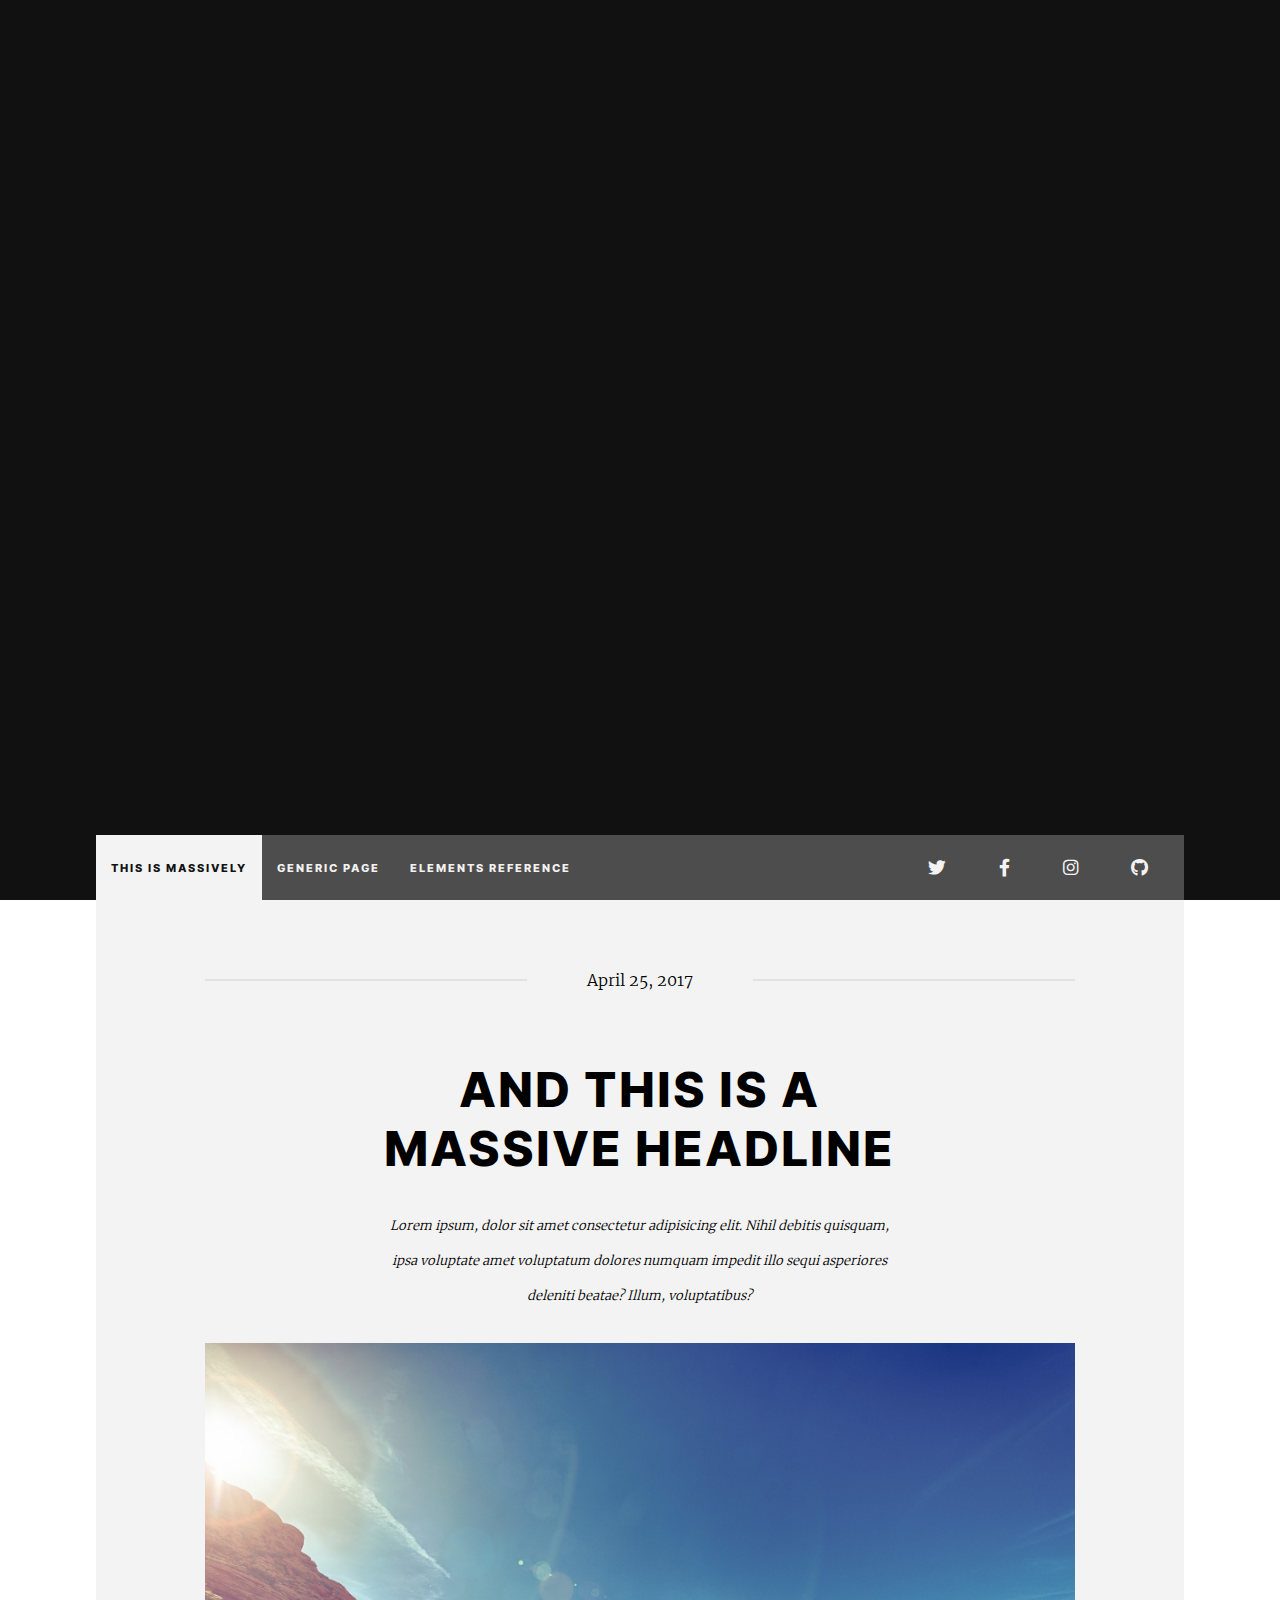
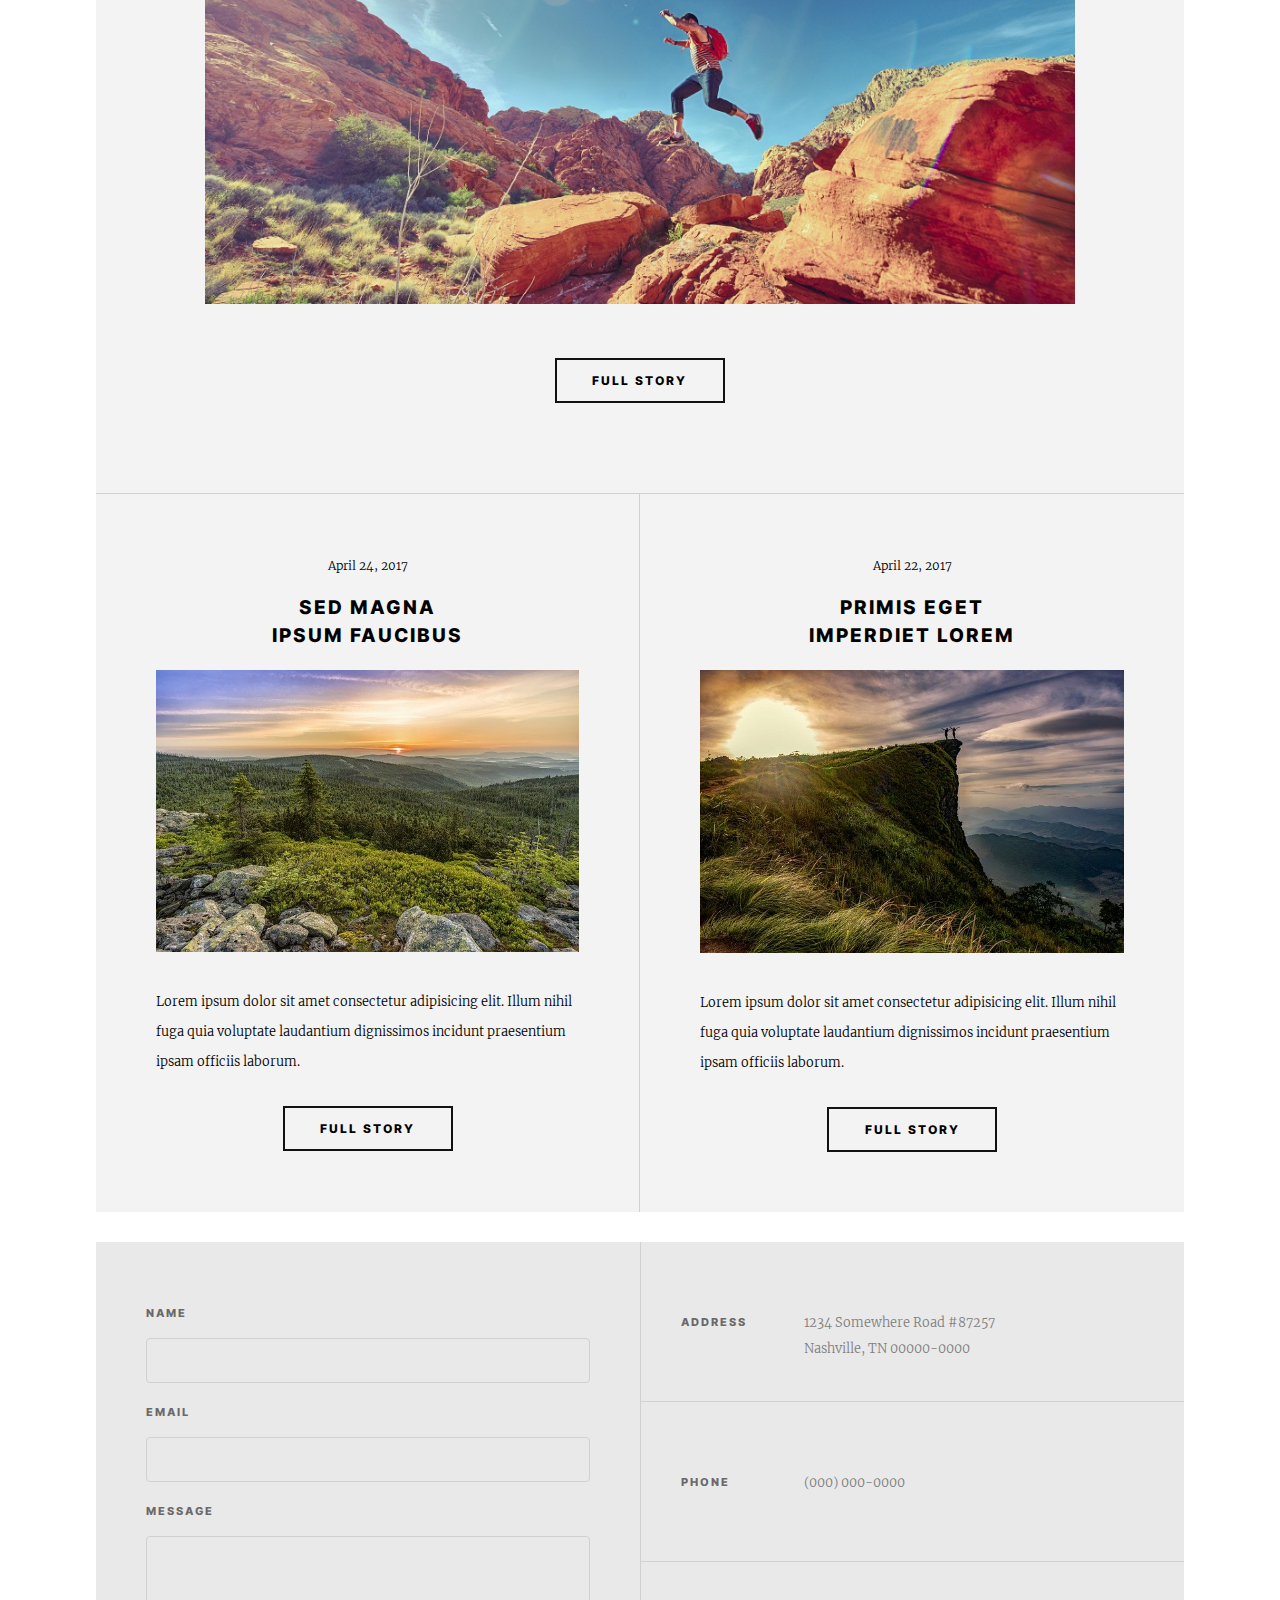
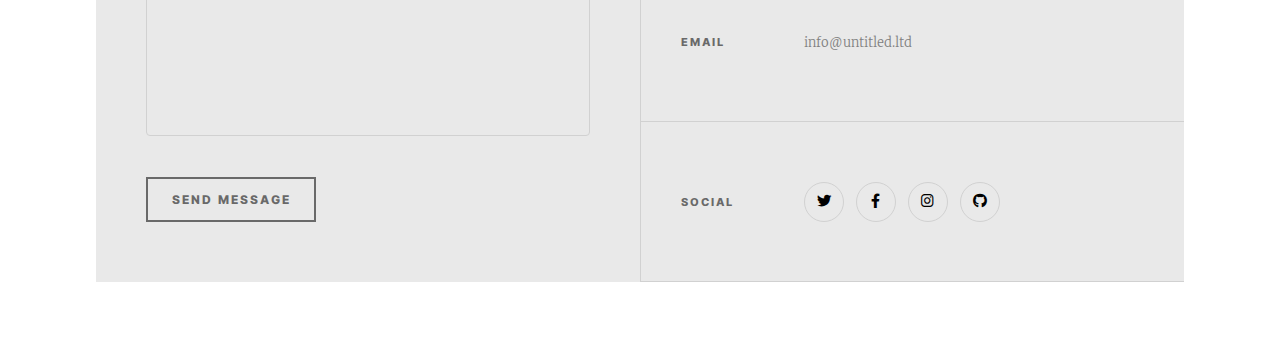
<file: TP_1 Corrige/index.html>
<!DOCTYPE html>
<html lang="fr">

<head>
  <meta charset="UTF-8">
  <meta http-equiv="X-UA-Compatible" content="IE=edge">
  <meta name="viewport" content="width=device-width, initial-scale=1.0">
  <title>La Montagne</title>

  <link rel="stylesheet" href="https://cdnjs.cloudflare.com/ajax/libs/font-awesome/6.0.0/css/all.min.css"
    integrity="sha512-9usAa10IRO0HhonpyAIVpjrylPvoDwiPUiKdWk5t3PyolY1cOd4DSE0Ga+ri4AuTroPR5aQvXU9xC6qOPnzFeg=="
    crossorigin="anonymous" referrerpolicy="no-referrer" />
  <link rel="stylesheet" href="./assets/styles/index.css">
</head>

<body>
  <header>
    <div class="header-content">
      <h1>la montagne<br>ça vous gagne</h1>
      <p>Lorem ipsum dolor sit, amet consectetur adipisicing elit. Eius aspernatur deleniti repudiandae iure esse quam?
      </p>
      <span><a href="#main"><i class="fa-solid fa-arrow-down"></i></a></span>
    </div>
    <nav>
      <ul class="nav-left">
        <li>this is massively</li>
        <li>generic page</li>
        <li>elements reference</li>
      </ul>
      <ul class="nav-right">
        <li><i class="fa-brands fa-twitter"></i></li>
        <li><i class="fa-brands fa-facebook-f"></i></li>
        <li><i class="fa-brands fa-instagram"></i></li>
        <li><i class="fa-brands fa-github"></i></li>
      </ul>
    </nav>
  </header>

  <main id="main">
    <section class="section1">
      <span>April 25, 2017</span>
      <h2>and this is a <br>massive headline</h2>
      <p>Lorem ipsum, dolor sit amet consectetur adipisicing elit. Nihil debitis quisquam, ipsa voluptate amet
        voluptatum dolores numquam impedit illo sequi asperiores deleniti beatae? Illum, voluptatibus?</p>
      <img src="./assets/img/pic01.jpg" alt="img-hiking">
      <button class="btn">full story</button>
      </div>
    </section>

    <section class="section2">
      <div class="left-part">
        <span>April 24, 2017</span>
        <h3>sed magna<br>ipsum faucibus</h3>
        <img src="./assets/img/pic02.jpg" alt="forest">
        <p>Lorem ipsum dolor sit amet consectetur adipisicing elit. Illum nihil fuga quia voluptate laudantium
          dignissimos incidunt praesentium ipsam officiis laborum.</p>
        <button class="btn">full story</button>
      </div>
      <div class="right-part">
        <span>April 22, 2017</span>
        <h3>primis eget<br>imperdiet lorem</h3>
        <img src="./assets/img/pic03.jpg" alt="forest">
        <p>Lorem ipsum dolor sit amet consectetur adipisicing elit. Illum nihil fuga quia voluptate laudantium
          dignissimos incidunt praesentium ipsam officiis laborum.</p>
        <button class="btn">full story</button>
      </div>
    </section>
  </main>

  <footer>
    <form action="">
      <label for="name">name</label>
      <input type="text" id="name" autocomplete="off">
      <label for="email">email</label>
      <input type="text" id="email">
      <label for="message">message</label>
      <textarea id="message"></textarea>
      <div class="submit-container">
        <input type="submit" class="btn" value="send message">
      </div>
    </form>
    <div class="infos-contact">
      <div>
        <h3>address</h3>
        <p><br>1234 Somewhere Road #87257<br>Nashville, TN 00000-0000</p>
      </div>
      <div>
        <h3>phone</h3>
        <p>(000) 000-0000</p>
      </div>
      <div>
        <h3>email</h3>
        <p>info@untitled.ltd</p>
      </div>
      <div class="social">
        <h3>social</h3>
        <ul>
          <li><i class="fa-brands fa-twitter"></i></li>
          <li><i class="fa-brands fa-facebook-f"></i></li>
          <li><i class="fa-brands fa-instagram"></i></li>
          <li><i class="fa-brands fa-github"></i></li>
        </ul>
      </div>
    </div>
  </footer>
</body>

</html>
</file>
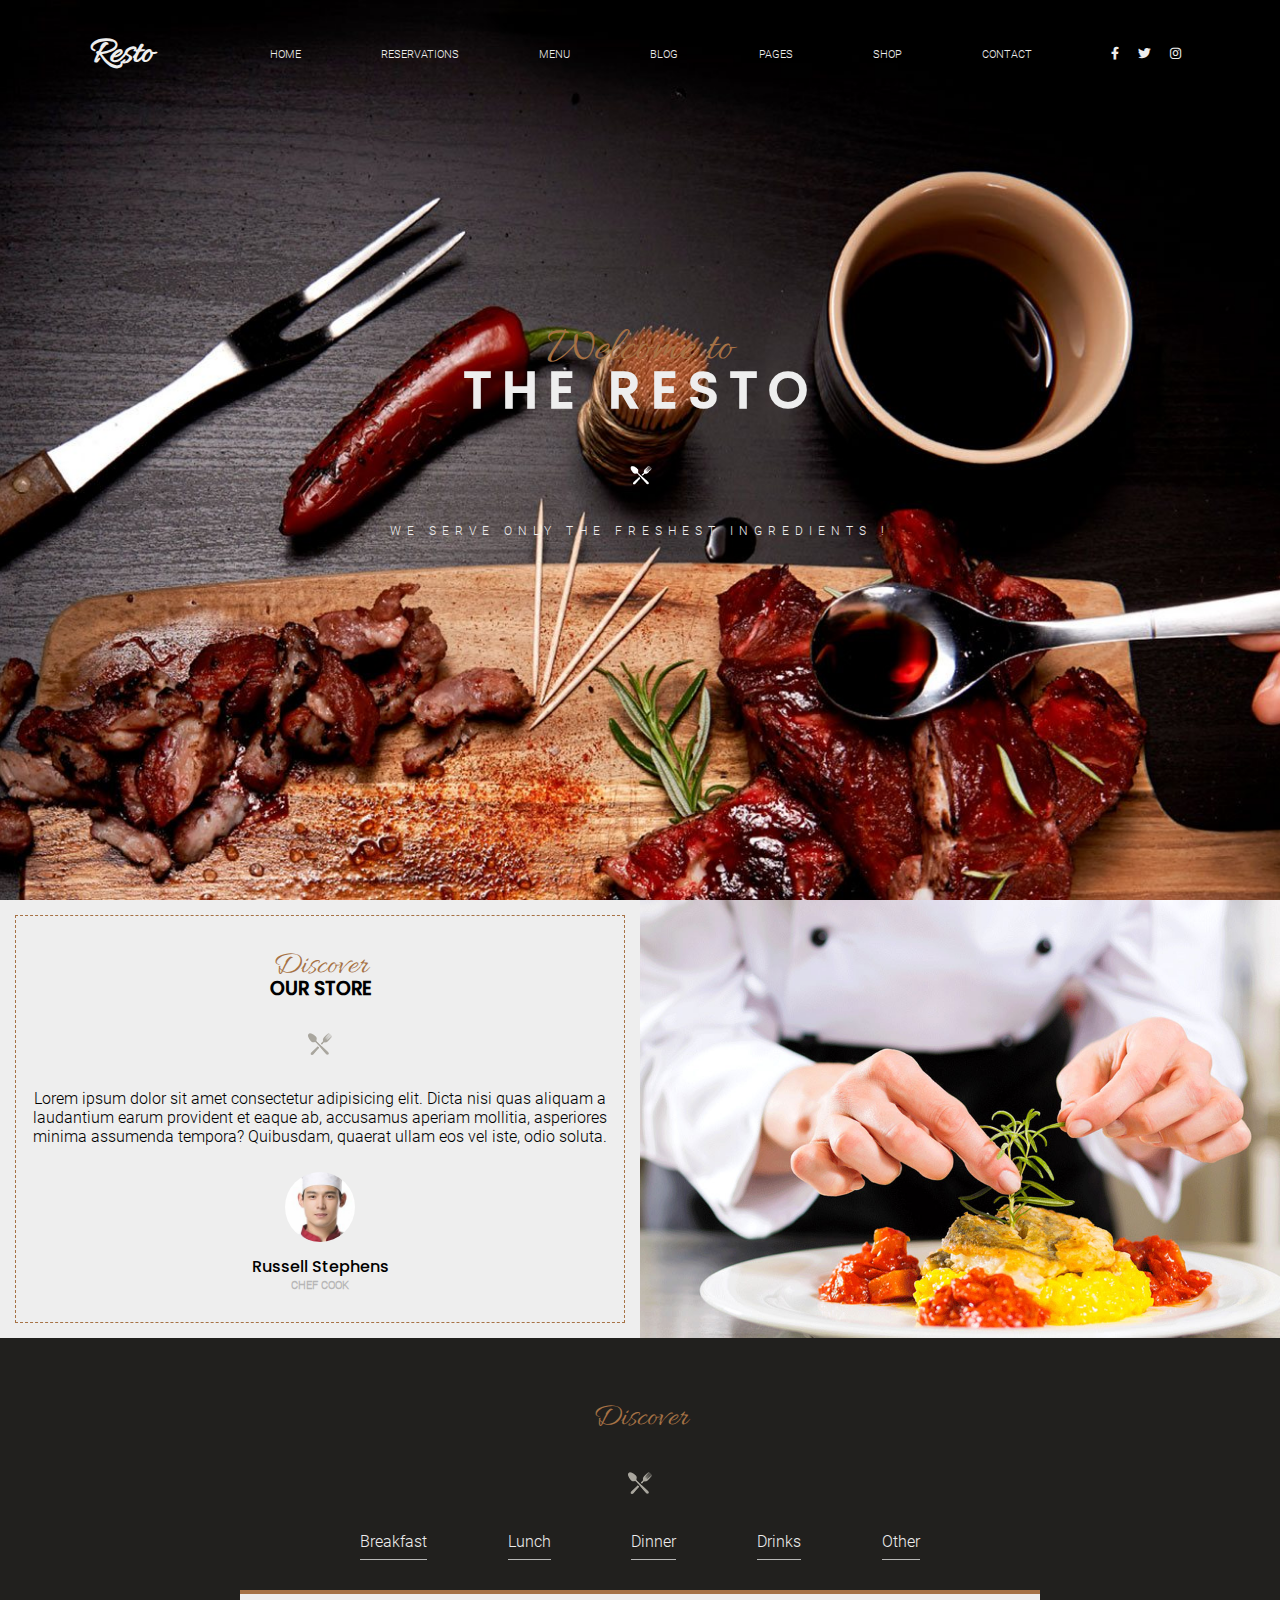
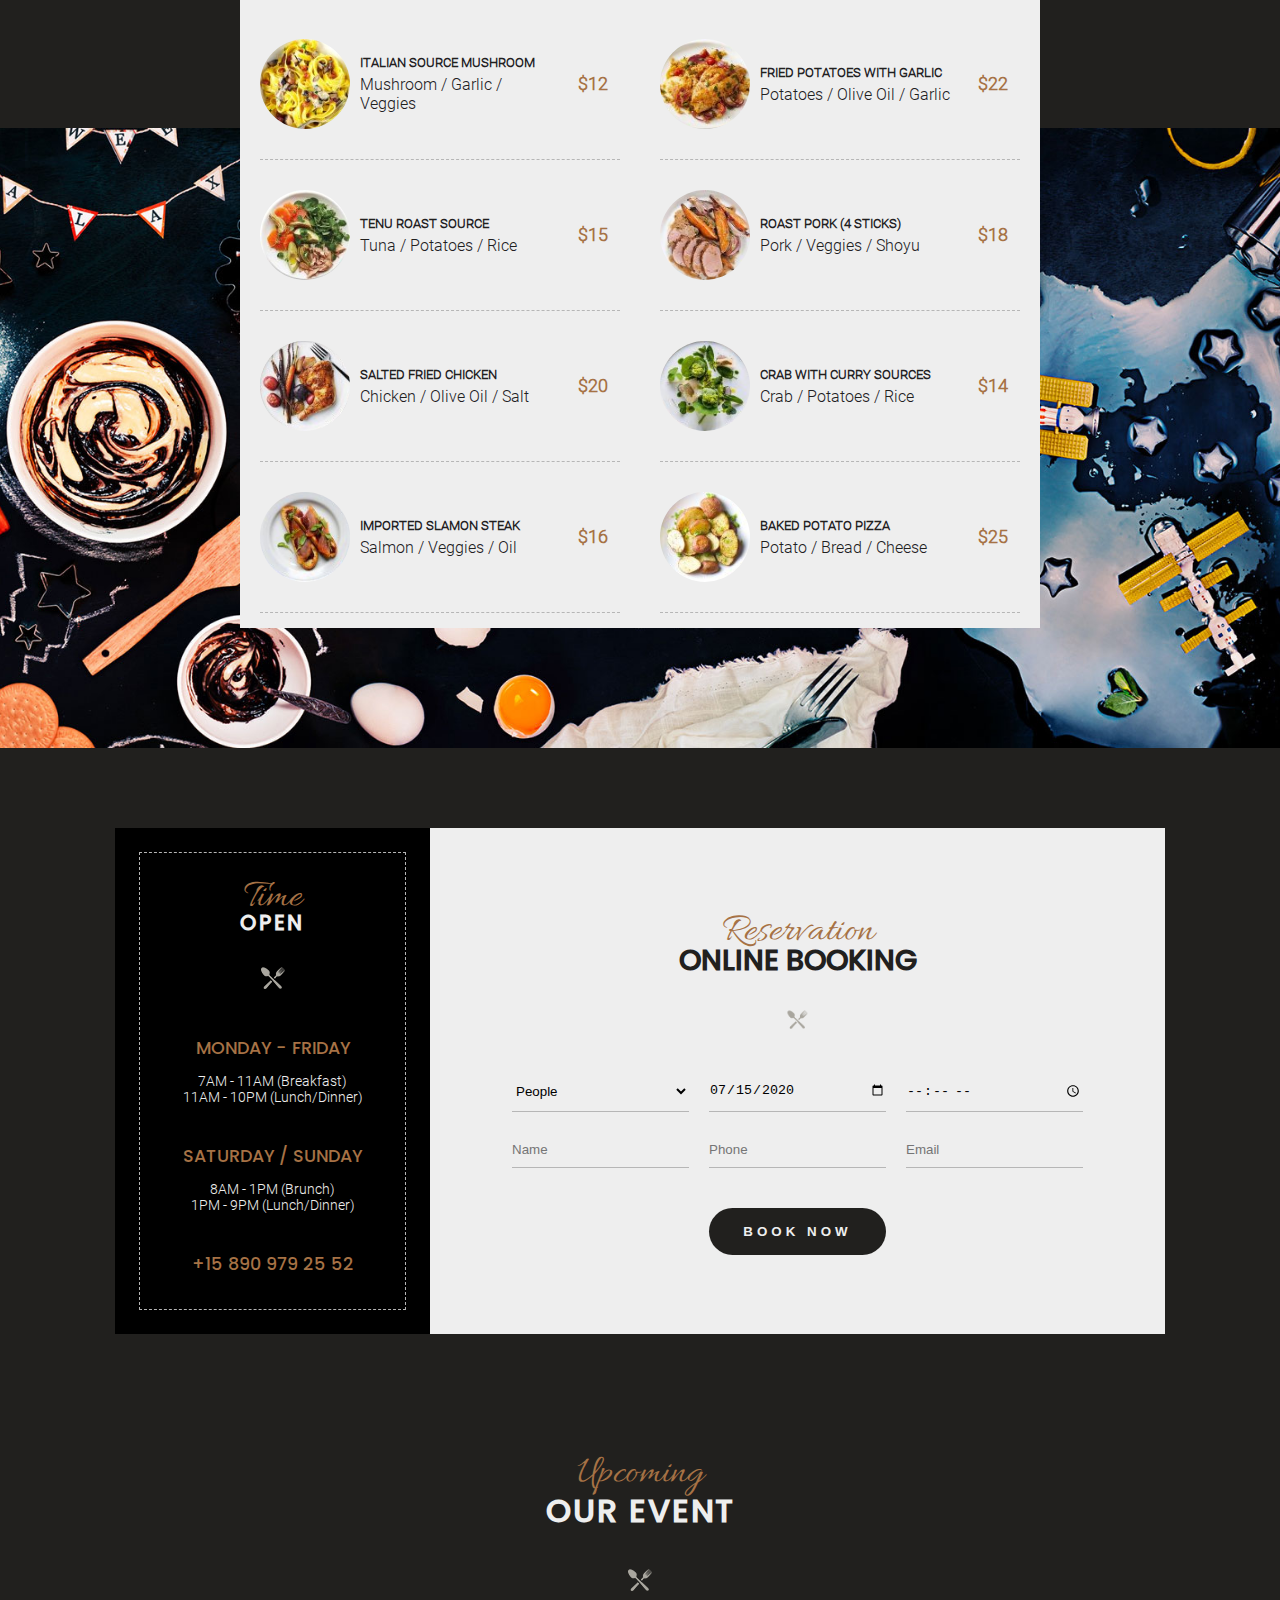
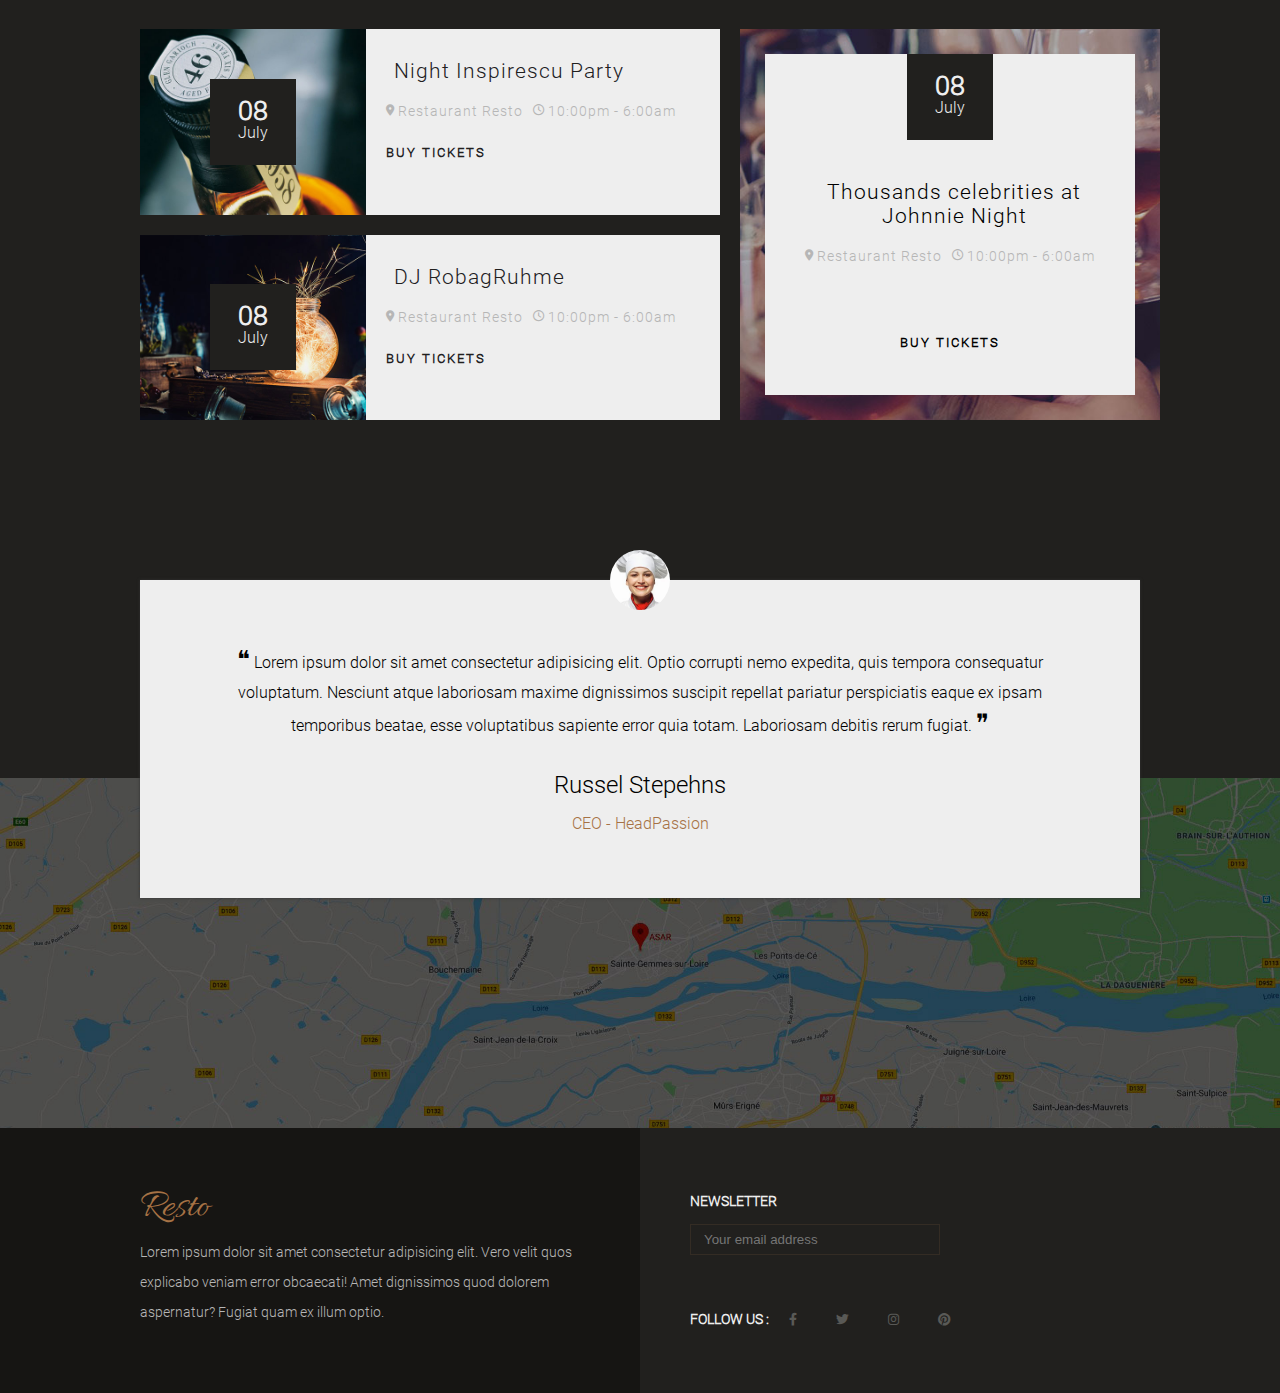
<file: TP_2 Corrige/index.html>
<!DOCTYPE html>
<html lang="fr">

<head>
  <meta charset="UTF-8">
  <meta http-equiv="X-UA-Compatible" content="IE=edge">
  <meta name="viewport" content="width=device-width, initial-scale=1.0">
  <title>Resto, votre restaurant gastronomique à Angoulème, cuisine du terroire avec des produits bio</title>
  <meta name="description"
    content="Resto est le nouveau restaurant tendance à Angoulème ouvert 7 jours sur 7, cuisine bio et de notre chef Russel Stephens...">

  <link rel="shortcut icon" href="./assets/img/ic-plate.png">
  <link rel="stylesheet" href="https://cdnjs.cloudflare.com/ajax/libs/font-awesome/6.0.0/css/all.min.css" />
  <link rel="stylesheet" href="./assets/styles/index.css">
</head>

<body>
  <header>
    <nav>
      <div class="logo">
        <h3>Resto</h3>
      </div>
      <ul class="nav-elements">
        <li>home</li>
        <li>reservations</li>
        <li>menu</li>
        <li>blog</li>
        <li>pages</li>
        <li>shop</li>
        <li>contact</li>
      </ul>
      <div class="nav-icons">
        <i class="fab fa-facebook-f"></i>
        <i class="fab fa-twitter"></i>
        <i class="fab fa-instagram"></i>
      </div>
    </nav>
    <div class="header-text">
      <div>
        <h2>Welcome to</h2>
        <h1>THE RESTO</h1>
        <img src="./assets/img/ic-plate-big.png" alt="icon-plate" />
        <h6>WE SERVE ONLY THE FRESHEST INGREDIENTS !</h6>
      </div>
    </div>
  </header>

  <section class="section1">
    <div class="intro-text">
      <h2>Discover</h2>
      <h3>OUR STORE</h3>
      <img src="./assets/img/ic-plate.png" alt="icon-plate" />
      <p>
        Lorem ipsum dolor sit amet consectetur adipisicing elit. Dicta nisi
        quas aliquam a laudantium earum provident et eaque ab, accusamus
        aperiam mollitia, asperiores minima assumenda tempora? Quibusdam,
        quaerat ullam eos vel iste, odio soluta.
      </p>
      <img src="./assets/img/avatar-01.jpg" alt="chef resto picture" />
      <h4>Russell Stephens</h4>
      <h5>CHEF COOK</h5>
    </div>
    <div class="intro-pic"></div>
  </section>

  <section class="section2">
    <h2>Discover</h2>
    <img src="./assets/img/ic-plate.png" alt="icon-plate" />
    <ul>
      <li>Breakfast</li>
      <li>Lunch</li>
      <li>Dinner</li>
      <li>Drinks</li>
      <li>Other</li>
    </ul>
    <div class="meals">
      <div class="meal">
        <img src="./assets/img/dish-item-01.jpg" alt="meal-1" />
        <div class="meal-text">
          <h3>italian source mushroom</h3>
          <p>Mushroom / Garlic / Veggies</p>
        </div>
        <p>$12</p>
      </div>
      <div class="meal">
        <img src="./assets/img/dish-item-02.jpg" alt="meal-2" />
        <div class="meal-text">
          <h3>fried potatoes with garlic</h3>
          <p>Potatoes / Olive Oil / Garlic</p>
        </div>
        <p>$22</p>
      </div>
      <div class="meal">
        <img src="./assets/img/dish-item-03.jpg" alt="meal-3" />
        <div class="meal-text">
          <h3>tenu roast source</h3>
          <p>Tuna / Potatoes / Rice</p>
        </div>
        <p>$15</p>
      </div>
      <div class="meal">
        <img src="./assets/img/dish-item-04.jpg" alt="meal-4" />
        <div class="meal-text">
          <h3>roast pork (4 sticks)</h3>
          <p>Pork / Veggies / Shoyu</p>
        </div>
        <p>$18</p>
      </div>
      <div class="meal">
        <img src="./assets/img/dish-item-05.jpg" alt="meal-5" />
        <div class="meal-text">
          <h3>salted fried chicken</h3>
          <p>Chicken / Olive Oil / Salt</p>
        </div>
        <p>$20</p>
      </div>
      <div class="meal">
        <img src="./assets/img/dish-item-06.jpg" alt="meal-6" />
        <div class="meal-text">
          <h3>crab with curry sources</h3>
          <p>Crab / Potatoes / Rice</p>
        </div>
        <p>$14</p>
      </div>
      <div class="meal">
        <img src="./assets/img/dish-item-07.jpg" alt="meal-7" />
        <div class="meal-text">
          <h3>imported slamon steak</h3>
          <p>Salmon / Veggies / Oil</p>
        </div>
        <p>$16</p>
      </div>
      <div class="meal">
        <img src="./assets/img/dish-item-08.jpg" alt="meal-8" />
        <div class="meal-text">
          <h3>baked potato pizza</h3>
          <p>Potato / Bread / Cheese</p>
        </div>
        <p>$25</p>
      </div>
    </div>
  </section>

  <section class="section3">
    <div class="form-content">
      <div class="hours">
        <div class="hours-content">
          <h3>Time</h3>
          <h4>OPEN</h4>
          <img src="./assets/img/ic-plate.png" alt="icon-plate" />
          <h5>monday - friday</h5>
          <p>7AM - 11AM (Breakfast)</p>
          <p>11AM - 10PM (Lunch/Dinner)</p>
          <h5>saturday / sunday</h5>
          <p>8AM - 1PM (Brunch)</p>
          <p>1PM - 9PM (Lunch/Dinner)</p>
          <h5>+15 890 979 25 52</h5>
        </div>
      </div>
      <div class="form-infos">
        <div class="form-infos-container">
          <h2>Reservation</h2>
          <h3>ONLINE BOOKING</h3>
          <img src="./assets/img/ic-plate.png" alt="icon-plate" />
          <div class="form-inputs">
            <select name="" id="people">
              <option value="">People</option>
              <option value="1">1</option>
              <option value="2">2</option>
              <option value="3">3</option>
              <option value="4">4</option>
              <option value="5">5</option>
              <option value="6">6</option>
              <option value="7">7</option>
              <option value="8">8</option>
            </select>
            <input type="date" id="booking-date" name="booking-date" value="2020-07-15" min="2020-07-15"
              max="2021-12-31" />
            <input type="time" id="booking-time" name="booking-time" min="07:00" max="21:00" />
            <input type="text" placeholder="Name" />
            <input type="text" placeholder="Phone" />
            <input type="email" placeholder="Email" />
          </div>
          <button>BOOK NOW</button>
        </div>
      </div>
    </div>
  </section>

  <section class="section4">
    <div class="events-container">
      <h2>Upcoming</h2>
      <h4>OUR EVENT</h4>
      <img src="./assets/img/ic-plate.png" alt="icon-plate" />
      <div class="event-grid">
        <div class="event-1 event-left">
          <div class="date">
            <div class="date-content">
              <h6>08</h6>
              <span>July</span>
            </div>
          </div>
          <div class="address">
            <h3>Night Inspirescu Party</h3>
            <p><i class="fas fa-map-marker-alt"></i>Restaurant Resto<i class="far fa-clock"></i>10:00pm - 6:00am</p>
            <h5>BUY TICKETS</h5>
          </div>
        </div>
        <div class="event-2 event-left">
          <div class="date">
            <div class="date-content">
              <h6>08</h6>
              <span>July</span>
            </div>
          </div>
          <div class="address">
            <h3>DJ RobagRuhme</h3>
            <p><i class="fas fa-map-marker-alt"></i>Restaurant Resto<i class="far fa-clock"></i>10:00pm - 6:00am</p>
            <h5>BUY TICKETS</h5>
          </div>
        </div>
        <div class="event-3">
          <div class="address">
            <div class="date">
              <div class="date-content">
                <h6>08</h6>
                <span>July</span>
              </div>
            </div>
            <h3>Thousands celebrities at Johnnie Night</h3>
            <p><i class="fas fa-map-marker-alt"></i>Restaurant Resto<i class="far fa-clock"></i>10:00pm - 6:00am</p>
            <h5>BUY TICKETS</h5>
          </div>
        </div>
      </div>
    </div>
  </section>

  <section class="section5">
    <div class="quote-container">
      <div class="text-container">
        Lorem ipsum dolor sit amet consectetur adipisicing elit. Optio corrupti
        nemo expedita, quis tempora consequatur voluptatum. Nesciunt atque
        laboriosam maxime dignissimos suscipit repellat pariatur perspiciatis
        eaque ex ipsam temporibus beatae, esse voluptatibus sapiente error quia
        totam. Laboriosam debitis rerum fugiat.
      </div>
      <h2>Russel Stepehns</h2>
      <p>CEO - HeadPassion</p>
    </div>
  </section>

  <footer>
    <div class="footer-content">
      <div class="left-part">
        <h2>Resto</h2>
        <p>
          Lorem ipsum dolor sit amet consectetur adipisicing elit. Vero velit
          quos explicabo veniam error obcaecati! Amet dignissimos quod dolorem
          aspernatur? Fugiat quam ex illum optio.
        </p>
      </div>
      <div class="right-part">
        <div class="newsletter">
          <h3>NEWSLETTER</h3>
          <input type="email" placeholder="Your email address" />
        </div>
        <div class="follow-us">
          <h3>FOLLOW US :</h3>
          <ul>
            <li><i class="fab fa-facebook-f"></i></li>
            <li><i class="fab fa-twitter"></i></li>
            <li><i class="fab fa-instagram"></i></li>
            </li>
            <li><i class="fab fa-pinterest"></i></li>
          </ul>
        </div>
      </div>
    </div>
  </footer>
</body>

</html>
</file>
<file: TP_1 Corrige/assets/styles/index.css>
@font-face {
  font-family: "inter-bold";
  src: url(../fonts/Inter-ExtraBold.ttf);
}

@font-face {
  font-family: "merri";
  src: url(../fonts/Merriweather-Light.ttf);
}

* {
  margin: 0;
  padding: 0;
  -webkit-box-sizing: border-box;
          box-sizing: border-box;
}

html {
  scroll-behavior: smooth;
}

li {
  list-style: none;
}

a,
a:visited {
  color: #f3f3f3;
}

body {
  background: url(../img/bg.jpg) fixed center/cover;
  text-align: center;
  font-family: merri, serif;
  max-width: 1300px;
  margin: 0 auto;
}

body:before {
  content: "";
  position: absolute;
  height: 100%;
  width: 100%;
  top: 0;
  left: 0;
  background: #111111;
  -webkit-animation: animBefore 1.5s ease forwards;
          animation: animBefore 1.5s ease forwards;
  -webkit-animation-delay: 0.15s;
          animation-delay: 0.15s;
}

@-webkit-keyframes animBefore {
  to {
    opacity: 0;
  }
}

@keyframes animBefore {
  to {
    opacity: 0;
  }
}

.btn {
  background: none;
  border: 2px solid #111111;
  height: 45px;
  width: 170px;
  font-size: 0.75rem;
  cursor: pointer;
  font-family: inter-bold, sans-serif;
  letter-spacing: 2px;
  text-transform: uppercase;
  -webkit-transition: 0.2s;
  transition: 0.2s;
}

.btn:hover {
  -webkit-transform: scale(1.05);
          transform: scale(1.05);
}

header {
  color: #f3f3f3;
  position: relative;
  min-height: 100vh;
}

header .header-content {
  display: -webkit-box;
  display: -ms-flexbox;
  display: flex;
  -webkit-box-orient: vertical;
  -webkit-box-direction: normal;
      -ms-flex-direction: column;
          flex-direction: column;
  -webkit-box-pack: center;
      -ms-flex-pack: center;
          justify-content: center;
  -webkit-box-align: center;
      -ms-flex-align: center;
          align-items: center;
  min-height: 100vh;
  opacity: 0;
  -webkit-transform: translateY(40px);
          transform: translateY(40px);
  -webkit-animation: headerAnim 1.5s forwards;
          animation: headerAnim 1.5s forwards;
}

@-webkit-keyframes headerAnim {
  to {
    -webkit-transform: translateY(0);
            transform: translateY(0);
    opacity: 1;
  }
}

@keyframes headerAnim {
  to {
    -webkit-transform: translateY(0);
            transform: translateY(0);
    opacity: 1;
  }
}

header .header-content h1 {
  font-family: inter-bold, sans-serif;
  letter-spacing: 2px;
  text-transform: uppercase;
  font-size: 4rem;
  letter-spacing: 6px;
}

@media screen and (max-width: 700px) {
  header .header-content h1 {
    font-size: 2rem;
  }
}

header .header-content p {
  margin: 40px auto 60px;
  font-style: italic;
  width: 85%;
}

header .header-content span {
  border: 2px solid #f3f3f3;
  border-radius: 50px;
  height: 60px;
  width: 60px;
  font-size: 1.2rem;
  display: -webkit-box;
  display: -ms-flexbox;
  display: flex;
  -webkit-box-pack: center;
      -ms-flex-pack: center;
          justify-content: center;
  -webkit-box-align: center;
      -ms-flex-align: center;
          align-items: center;
}

header nav {
  display: -webkit-box;
  display: -ms-flexbox;
  display: flex;
  -webkit-box-pack: justify;
      -ms-flex-pack: justify;
          justify-content: space-between;
  background: rgba(255, 255, 255, 0.253);
  color: #f3f3f3;
  width: 85%;
  height: 65px;
  z-index: 100;
  position: absolute;
  bottom: 0;
  left: 50%;
  -webkit-transform: translateX(-50%);
          transform: translateX(-50%);
}

header nav ul {
  display: -webkit-box;
  display: -ms-flexbox;
  display: flex;
  -webkit-box-align: center;
      -ms-flex-align: center;
          align-items: center;
}

header nav .nav-left:hover li:not(:hover) {
  background: none;
  color: #f3f3f3;
}

header nav .nav-left li {
  font-family: inter-bold, sans-serif;
  letter-spacing: 2px;
  text-transform: uppercase;
  font-size: 0.7rem;
  padding: 0 15px;
  height: 100%;
  display: -webkit-box;
  display: -ms-flexbox;
  display: flex;
  -webkit-box-align: center;
      -ms-flex-align: center;
          align-items: center;
  cursor: pointer;
}

@media screen and (max-width: 700px) {
  header nav .nav-left li {
    font-size: 0.5rem;
  }
}

header nav .nav-left li:first-child {
  background: #f3f3f3;
  color: #111111;
}

header nav .nav-left li:hover {
  background: #f3f3f3;
  color: #111111;
}

header nav .nav-right {
  font-size: 1.1rem;
  min-width: 100px;
  width: 25%;
  max-width: 300px;
  -ms-flex-pack: distribute;
      justify-content: space-around;
  margin-right: 10px;
}

@media screen and (max-width: 700px) {
  header nav .nav-right {
    display: none;
  }
}

header nav .nav-right li {
  -webkit-transition: 0.15s;
  transition: 0.15s;
  cursor: pointer;
}

header nav .nav-right li:hover {
  -webkit-transform: scale(1.3);
          transform: scale(1.3);
}

main {
  width: 85%;
  margin: 0 auto 30px;
  background: #f3f3f3;
}

main img {
  width: 100%;
}

main .section1 {
  width: 80%;
  margin: 0 auto;
}

main .section1 span {
  padding: 70px 0;
  position: relative;
  display: block;
}

main .section1 span:before, main .section1 span:after {
  content: "";
  position: absolute;
  width: 37%;
  height: 1px;
  background: #d1d1d1;
  top: 50%;
  -webkit-transform: translateY(-50%);
          transform: translateY(-50%);
}

@media screen and (max-width: 700px) {
  main .section1 span:before, main .section1 span:after {
    width: 30%;
  }
}

@media screen and (max-width: 700px) {
  main .section1 span:before, main .section1 span:after {
    width: 24%;
  }
}

main .section1 span:before {
  left: 0;
}

main .section1 span:after {
  right: 0;
}

main .section1 h2 {
  font-family: inter-bold, sans-serif;
  letter-spacing: 2px;
  text-transform: uppercase;
  font-size: 3rem;
}

@media screen and (max-width: 700px) {
  main .section1 h2 {
    font-size: 1.5rem;
  }
}

main .section1 p {
  width: 60%;
  margin: 30px auto;
  line-height: 35px;
  font-style: italic;
  font-size: 0.8rem;
}

main .section1 .btn {
  margin: 50px 0 90px;
}

main .section2 {
  display: -ms-grid;
  display: grid;
  -ms-grid-columns: 50% 50%;
      grid-template-columns: 50% 50%;
  border-top: 1px solid #d1d1d1;
}

@media screen and (max-width: 700px) {
  main .section2 {
    -ms-grid-columns: 1fr;
        grid-template-columns: 1fr;
  }
}

main .section2 .left-part,
main .section2 .right-part {
  padding: 60px;
}

main .section2 .left-part span,
main .section2 .right-part span {
  font-size: 0.75rem;
}

main .section2 .left-part h3,
main .section2 .right-part h3 {
  margin: 20px 0;
  font-family: inter-bold, sans-serif;
  letter-spacing: 2px;
  text-transform: uppercase;
  line-height: 28px;
}

main .section2 .left-part p,
main .section2 .right-part p {
  text-align: left;
  line-height: 30px;
  margin: 30px 0;
  font-size: 0.8rem;
}

main .section2 .left-part {
  border-right: 1px solid #d1d1d1;
}

footer {
  background: #e9e9e9;
  min-height: 640px;
  width: 85%;
  margin: 0 auto 70px;
  display: -ms-grid;
  display: grid;
  -ms-grid-columns: 50% 50%;
      grid-template-columns: 50% 50%;
}

@media screen and (max-width: 900px) {
  footer {
    -ms-grid-columns: 1fr;
        grid-template-columns: 1fr;
  }
}

footer form {
  display: -ms-grid;
  display: grid;
  gap: 18px;
  padding: 60px 50px;
  -ms-grid-rows: 18px 45px 18px 45px 18px 200px 1fr;
      grid-template-rows: 18px 45px 18px 45px 18px 200px 1fr;
}

footer form label {
  display: -webkit-box;
  display: -ms-flexbox;
  display: flex;
  -webkit-box-align: end;
      -ms-flex-align: end;
          align-items: flex-end;
  font-size: 0.7rem;
  font-family: inter-bold, sans-serif;
  letter-spacing: 2px;
  text-transform: uppercase;
  color: dimgray;
}

footer form input[type="text"],
footer form textarea {
  background: none;
  border: 1px solid #d1d1d1;
  border-radius: 4px;
  resize: none;
}

footer form .submit-container {
  display: -webkit-box;
  display: -ms-flexbox;
  display: flex;
  -webkit-box-align: end;
      -ms-flex-align: end;
          align-items: flex-end;
}

footer form .submit-container .btn {
  color: dimgray;
  border: 2px solid dimgray;
}

footer .infos-contact {
  border-left: 1px solid #d1d1d1;
  display: -ms-grid;
  display: grid;
  -ms-grid-rows: (1fr)[4];
      grid-template-rows: repeat(4, 1fr);
}

@media screen and (max-width: 900px) {
  footer .infos-contact div:nth-child(1) {
    border-top: 1px solid #d1d1d1;
    padding-bottom: 20px;
  }
}

footer .infos-contact div {
  border-bottom: 1px solid #d1d1d1;
  display: -ms-grid;
  display: grid;
  -ms-grid-columns: 30% 70%;
      grid-template-columns: 30% 70%;
  -webkit-box-align: center;
      -ms-flex-align: center;
          align-items: center;
}

@media screen and (max-width: 900px) {
  footer .infos-contact div {
    -ms-grid-columns: 45% 55%;
        grid-template-columns: 45% 55%;
  }
}

footer .infos-contact div h3 {
  font-family: inter-bold, sans-serif;
  letter-spacing: 2px;
  text-transform: uppercase;
  font-size: 0.7rem;
  padding-left: 40px;
  text-align: left;
  color: dimgray;
}

footer .infos-contact div p {
  font-size: 0.8rem;
  line-height: 26px;
  text-align: left;
  color: grey;
}

footer .infos-contact .social ul {
  display: -webkit-box;
  display: -ms-flexbox;
  display: flex;
}

footer .infos-contact .social ul li {
  border: 1px solid #d1d1d1;
  border-radius: 150px;
  height: 40px;
  width: 40px;
  font-size: 0.9rem;
  margin-right: 12px;
  display: -webkit-box;
  display: -ms-flexbox;
  display: flex;
  -webkit-box-align: center;
      -ms-flex-align: center;
          align-items: center;
  -webkit-box-pack: center;
      -ms-flex-pack: center;
          justify-content: center;
}
/*# sourceMappingURL=index.css.map */
</file>
<file: TP_2 Corrige/assets/styles/index.css>
@charset "UTF-8";
@font-face {
  font-family: "Allura";
  src: url(../fonts/Allura-Regular.ttf);
}

@font-face {
  font-family: "Poppins";
  src: url(../fonts/Poppins-Medium.ttf);
}

@font-face {
  font-family: "Roboto";
  src: url(../fonts/Roboto-Light.ttf);
}

* {
  margin: 0;
  padding: 0;
  -webkit-box-sizing: border-box;
          box-sizing: border-box;
}

li {
  list-style: none;
}

body {
  text-align: center;
  font-family: Roboto, serif;
  background: #21201e;
}

header {
  background: url(../img/bg-slider-06.jpg) center/cover;
  padding: 0 50px;
  color: #eee;
}

header nav {
  height: 12vh;
  display: -ms-grid;
  display: grid;
  -ms-grid-columns: 10% 82% 8%;
      grid-template-columns: 10% 82% 8%;
  -webkit-box-align: center;
      -ms-flex-align: center;
          align-items: center;
  max-width: 1100px;
  margin: 0 auto;
}

@media screen and (max-width: 680px) {
  header nav {
    -ms-grid-columns: 50% 10% 40%;
        grid-template-columns: 50% 10% 40%;
  }
}

header nav .logo {
  font-family: Allura, cursive;
  font-weight: 100;
  font-size: 2rem;
  text-align: left;
}

header nav ul {
  display: -webkit-box;
  display: -ms-flexbox;
  display: flex;
  -webkit-box-align: center;
      -ms-flex-align: center;
          align-items: center;
  -ms-flex-pack: distribute;
      justify-content: space-around;
  text-transform: uppercase;
  font-size: 0.7rem;
  padding: 0 30px;
}

@media screen and (max-width: 680px) {
  header nav ul {
    visibility: hidden;
  }
}

header nav ul li {
  cursor: pointer;
}

header nav .nav-icons {
  display: -webkit-box;
  display: -ms-flexbox;
  display: flex;
  -webkit-box-align: center;
      -ms-flex-align: center;
          align-items: center;
  -ms-flex-pack: distribute;
      justify-content: space-around;
  font-size: 0.8rem;
}

header nav .nav-icons i {
  -webkit-transition: 0.2s;
  transition: 0.2s;
  cursor: pointer;
}

header nav .nav-icons i:hover {
  -webkit-transform: scale(1.3);
          transform: scale(1.3);
}

header .header-text {
  display: -webkit-box;
  display: -ms-flexbox;
  display: flex;
  -webkit-box-pack: center;
      -ms-flex-pack: center;
          justify-content: center;
  -webkit-box-align: center;
      -ms-flex-align: center;
          align-items: center;
  height: 88vh;
}

header .header-text div {
  margin-top: -150px;
}

header .header-text div h2 {
  font-family: Allura, cursive;
  font-size: 3rem;
  font-weight: 100;
  color: #a67245;
}

header .header-text div h1 {
  font-size: 3.2rem;
  letter-spacing: 10px;
  font-weight: 700;
  margin-top: -28px;
  font-family: Poppins, serif;
}

@media screen and (max-width: 680px) {
  header .header-text div h1 {
    font-size: 2rem;
    margin-top: -15px;
  }
}

header .header-text div img {
  height: 27px;
  margin: 32px 0;
}

header .header-text div h6 {
  font-size: 0.75rem;
  letter-spacing: 6px;
  font-weight: 100;
}

.section1 {
  display: -ms-grid;
  display: grid;
  -ms-grid-columns: 50% 50%;
      grid-template-columns: 50% 50%;
  background: #eee;
}

@media screen and (max-width: 680px) {
  .section1 {
    -ms-grid-columns: 1fr;
        grid-template-columns: 1fr;
  }
}

.section1 .intro-text {
  margin: 15px;
  padding: 30px 15px;
  border: 1px dashed #a67245;
}

.section1 .intro-text h2 {
  color: #a67245;
  font-family: Allura, cursive;
  font-size: 2rem;
  font-weight: 500;
}

.section1 .intro-text h3 {
  margin-top: -12px;
  font-family: Poppins, serif;
}

.section1 .intro-text img {
  margin: 26px;
}

.section1 .intro-text img:nth-of-type(2) {
  height: 70px;
  border-radius: 150px;
  margin-bottom: 8px;
}

.section1 .intro-text h4 {
  font-family: Poppins, serif;
  font-weight: 100;
}

.section1 .intro-text h5 {
  color: #b6b6b6;
  font-size: 0.7rem;
}

.section1 .intro-pic {
  background: url(../img/store-01.jpg) center/cover;
}

@media screen and (max-width: 680px) {
  .section1 .intro-pic {
    display: none;
  }
}

.section2 {
  color: #eee;
  padding-bottom: 100px;
  position: relative;
}

.section2:after {
  content: "";
  position: absolute;
  height: 620px;
  width: 100%;
  background: url(../img/bg-menu-01.jpg) center/cover;
  left: 50%;
  bottom: -330px;
  -webkit-transform: translate(-50%, -50%);
          transform: translate(-50%, -50%);
}

.section2 h2 {
  color: #a67245;
  font-size: 2rem;
  font-family: Allura, cursive;
  font-weight: 500;
  padding: 60px 0 30px;
}

.section2 ul {
  display: -webkit-box;
  display: -ms-flexbox;
  display: flex;
  -webkit-box-align: center;
      -ms-flex-align: center;
          align-items: center;
  -ms-flex-pack: distribute;
      justify-content: space-around;
  width: 50%;
  margin: 30px auto;
  min-width: 500px;
}

@media screen and (max-width: 680px) {
  .section2 ul {
    min-width: 200px;
    width: 90%;
    font-size: 0.65rem;
  }
}

.section2 ul li {
  border-bottom: 1px solid #b6b6b6;
  padding-bottom: 8px;
}

.section2 .meals {
  background: #eee;
  color: #21201e;
  width: 85%;
  max-width: 800px;
  margin: 0 auto;
  border-top: 4px solid #a67245;
  padding: 15px 0;
  display: -ms-grid;
  display: grid;
  -ms-grid-columns: 50% 50%;
      grid-template-columns: 50% 50%;
  z-index: 1000;
  position: relative;
}

@media screen and (max-width: 680px) {
  .section2 .meals {
    -ms-grid-columns: 1fr;
        grid-template-columns: 1fr;
  }
}

.section2 .meals .meal {
  display: -ms-grid;
  display: grid;
  -ms-grid-columns: 25% 60% 15%;
      grid-template-columns: 25% 60% 15%;
  border-bottom: 1px dashed #b6b6b6;
  padding: 30px 0;
  margin: 0 20px;
}

.section2 .meals .meal img {
  border-radius: 50px;
  -o-object-fit: cover;
     object-fit: cover;
  width: 100%;
  -ms-flex-item-align: center;
      -ms-grid-row-align: center;
      align-self: center;
}

.section2 .meals .meal .meal-text {
  text-align: left;
  display: -webkit-box;
  display: -ms-flexbox;
  display: flex;
  -webkit-box-pack: center;
      -ms-flex-pack: center;
          justify-content: center;
  -webkit-box-orient: vertical;
  -webkit-box-direction: normal;
      -ms-flex-direction: column;
          flex-direction: column;
  margin: 0 10px;
  height: 100%;
}

.section2 .meals .meal .meal-text h3 {
  text-transform: uppercase;
  color: #21201e;
  font-size: 0.8rem;
  font-weight: bold;
  margin-bottom: 5px;
}

.section2 .meals .meal > p {
  color: #a67245;
  font-weight: 600;
  font-size: 1.1rem;
  display: -ms-grid;
  display: grid;
  height: 100%;
  -webkit-box-align: center;
      -ms-flex-align: center;
          align-items: center;
}

.section3 {
  padding: 100px 15px 65px;
  color: #eee;
}

.section3 .form-content {
  display: -ms-grid;
  display: grid;
  -ms-grid-columns: 30% 70%;
      grid-template-columns: 30% 70%;
  background: #eee;
  max-width: 1050px;
  margin: 0 auto;
}

@media screen and (max-width: 850px) {
  .section3 .form-content {
    -ms-grid-columns: 1fr;
        grid-template-columns: 1fr;
  }
}

.section3 .form-content .hours {
  padding: 24px;
  background: black;
}

.section3 .form-content .hours .hours-content {
  border: 1px dashed #b6b6b6;
  padding: 20px 0;
}

.section3 .form-content .hours .hours-content h3 {
  font-family: Allura, cursive;
  font-size: 2.5rem;
  font-weight: 100;
  color: #a67245;
}

.section3 .form-content .hours .hours-content h4 {
  font-family: Poppins, serif;
  margin-top: -16px;
  letter-spacing: 2px;
  font-size: 1.3rem;
}

.section3 .form-content .hours .hours-content img {
  margin-top: 25px;
}

.section3 .form-content .hours .hours-content h5 {
  text-transform: uppercase;
  color: #a67245;
  font-family: Poppins, serif;
  font-weight: 100;
  font-size: 1.1rem;
  margin: 38px 0 12px;
}

.section3 .form-content .hours .hours-content p {
  font-size: 0.85rem;
}

.section3 .form-content .form-infos {
  display: -webkit-box;
  display: -ms-flexbox;
  display: flex;
  -webkit-box-pack: center;
      -ms-flex-pack: center;
          justify-content: center;
  -webkit-box-align: center;
      -ms-flex-align: center;
          align-items: center;
  padding: 30px 0;
}

.section3 .form-content .form-infos h2 {
  font-family: Allura, cursive;
  font-size: 2.5rem;
  font-weight: 100;
  color: #a67245;
}

.section3 .form-content .form-infos h3 {
  color: #21201e;
  margin-top: -18px;
  font-family: Poppins, serif;
  font-size: 1.8rem;
}

.section3 .form-content .form-infos img {
  height: 25px;
  margin: 25px;
}

.section3 .form-content .form-infos .form-inputs {
  display: -ms-grid;
  display: grid;
  -ms-grid-columns: 1fr 1fr 1fr;
      grid-template-columns: 1fr 1fr 1fr;
  margin-bottom: 30px;
}

@media screen and (max-width: 680px) {
  .section3 .form-content .form-infos .form-inputs {
    -ms-grid-columns: 1fr;
        grid-template-columns: 1fr;
  }
}

.section3 .form-content .form-infos .form-inputs > * {
  padding: 10px 0;
  margin: 10px;
  background: none;
  outline: none;
  border: none;
  border-bottom: 1px solid #b6b6b6;
}

.section3 .form-content .form-infos button {
  border: none;
  border-radius: 50px;
  background: #21201e;
  color: #eee;
  padding: 16px 34px;
  letter-spacing: 4px;
  font-weight: 700;
  cursor: pointer;
  -webkit-transition: 0.2s;
  transition: 0.2s;
}

.section3 .form-content .form-infos button:hover {
  -webkit-transform: translateX(3px);
          transform: translateX(3px);
  -webkit-box-shadow: 0 1px 4px rgba(0, 0, 0, 0.433);
          box-shadow: 0 1px 4px rgba(0, 0, 0, 0.433);
}

.section4 {
  padding: 50px 20px 90px;
}

@media screen and (max-width: 680px) {
  .section4 {
    display: none;
  }
}

.section4 .events-container {
  max-width: 1000px;
  margin: 0 auto;
}

.section4 .events-container h2 {
  font-size: 2.5rem;
  color: #a67245;
  font-family: Allura, cursive;
  font-weight: 100;
}

.section4 .events-container h4 {
  letter-spacing: 2px;
  font-size: 2rem;
  font-weight: 900;
  color: #eee;
  margin-top: -12px;
  font-family: Poppins, serif;
}

.section4 .events-container img {
  margin: 30px 0;
}

.section4 .events-container .event-grid {
  display: -ms-grid;
  display: grid;
  -ms-grid-columns: 58% 42%;
      grid-template-columns: 58% 42%;
  -ms-grid-rows: 1fr 1fr;
      grid-template-rows: 1fr 1fr;
      grid-template-areas: "a b" "c b";
  gap: 20px;
}

.section4 .events-container .event-grid .date-content {
  background: #21201e;
  height: 86px;
  width: 86px;
  margin: 0 auto;
  color: #eee;
  display: -webkit-box;
  display: -ms-flexbox;
  display: flex;
  -webkit-box-pack: center;
      -ms-flex-pack: center;
          justify-content: center;
  -webkit-box-align: center;
      -ms-flex-align: center;
          align-items: center;
  -webkit-box-orient: vertical;
  -webkit-box-direction: normal;
      -ms-flex-direction: column;
          flex-direction: column;
  line-height: 22px;
}

.section4 .events-container .event-grid .date-content h6 {
  font-size: 1.7rem;
}

.section4 .events-container .event-grid .address {
  background: #eee;
}

.section4 .events-container .event-grid .address h3 {
  letter-spacing: 1px;
  font-size: 1.3rem;
  font-weight: 500;
  padding-left: 8px;
}

.section4 .events-container .event-grid .address p {
  font-size: 0.9rem;
  color: #b6b6b6;
  margin-top: 20px;
  letter-spacing: 1px;
}

.section4 .events-container .event-grid .address p i {
  margin-right: 3px;
  font-size: 0.7rem;
  -webkit-transform: translateY(-2px);
          transform: translateY(-2px);
}

.section4 .events-container .event-grid .address p i:nth-child(2) {
  margin-left: 10px;
}

.section4 .events-container .event-grid .address h5 {
  letter-spacing: 2px;
  margin-top: 25px;
}

.section4 .events-container .event-grid .event-left {
  display: -ms-grid;
  display: grid;
  -ms-grid-columns: 39% 61%;
      grid-template-columns: 39% 61%;
  text-align: left;
}

.section4 .events-container .event-grid .event-left .date {
  display: -webkit-box;
  display: -ms-flexbox;
  display: flex;
  -webkit-box-pack: center;
      -ms-flex-pack: center;
          justify-content: center;
  -webkit-box-align: center;
      -ms-flex-align: center;
          align-items: center;
}

.section4 .events-container .event-grid .event-left .address {
  color: #21201e;
  padding: 30px 20px;
}

.section4 .events-container .event-grid .event-1 {
  -ms-grid-row: 1;
  -ms-grid-column: 1;
  grid-area: a;
}

.section4 .events-container .event-grid .event-1 .date {
  background: url(../img/event-01.jpg) center/cover;
}

.section4 .events-container .event-grid .event-2 {
  -ms-grid-row: 2;
  -ms-grid-column: 1;
  grid-area: c;
}

.section4 .events-container .event-grid .event-2 .date {
  background: url(../img/event-02.jpg) center/cover;
}

.section4 .events-container .event-grid .event-3 {
  -ms-grid-row: 1;
  -ms-grid-row-span: 2;
  -ms-grid-column: 2;
  grid-area: b;
  background: url(../img/event-03.jpg) center/cover;
  padding: 25px;
}

.section4 .events-container .event-grid .event-3 .address {
  height: 100%;
  padding: 0 12px;
}

.section4 .events-container .event-grid .event-3 .address h3 {
  margin: 40px 0 15px;
}

.section4 .events-container .event-grid .event-3 .address h5 {
  padding: 45px 0;
}

.section5 {
  padding: 70px 0 230px;
  position: relative;
}

.section5:after {
  content: "";
  height: 350px;
  width: 100%;
  position: absolute;
  background: url(../img/gmap.jpg) center/cover;
  left: 0;
  bottom: 0;
}

.section5 .quote-container {
  background: #eee;
  z-index: 3;
  position: relative;
  max-width: 1000px;
  width: 90%;
  margin: 0 auto;
  padding: 65px 70px;
  -webkit-box-shadow: 0 0 3px #333;
          box-shadow: 0 0 3px #333;
}

.section5 .quote-container:before {
  content: "";
  position: absolute;
  background: url(../img/avatar-02.jpg) center/cover;
  height: 60px;
  width: 60px;
  top: -30px;
  left: 50%;
  -webkit-transform: translateX(-50%);
          transform: translateX(-50%);
  border-radius: 50px;
}

.section5 .quote-container .text-container {
  line-height: 30px;
}

.section5 .quote-container .text-container:before {
  content: "❝";
}

.section5 .quote-container .text-container:after {
  content: "❞";
}

.section5 .quote-container .text-container:before, .section5 .quote-container .text-container:after {
  font-size: 1.5rem;
}

.section5 .quote-container h2 {
  margin: 30px 0 15px;
  font-family: Roboto, serif;
  font-weight: 100;
}

.section5 .quote-container p {
  color: #a67245;
}

footer {
  background: url(../img/bg-footer.jpg) center/cover;
  text-align: left;
  padding: 65px 32px;
  color: #eee;
}

@media screen and (max-width: 680px) {
  footer {
    background: none;
  }
}

footer .footer-content {
  max-width: 1000px;
  margin: 0 auto;
  display: -ms-grid;
  display: grid;
  -ms-grid-columns: 50% 50%;
      grid-template-columns: 50% 50%;
}

@media screen and (max-width: 680px) {
  footer .footer-content {
    -ms-grid-columns: 1fr;
        grid-template-columns: 1fr;
  }
}

footer .footer-content .left-part {
  padding-right: 30px;
  line-height: 30px;
}

@media screen and (max-width: 680px) {
  footer .footer-content .left-part {
    display: none;
  }
}

footer .footer-content .left-part h2 {
  font-family: Allura, cursive;
  font-size: 2.5rem;
  font-weight: 100;
  color: #a67245;
  margin-bottom: 15px;
}

footer .footer-content .left-part p {
  font-size: 0.9rem;
  color: #b6b6b6;
}

footer .footer-content .right-part {
  padding-left: 50px;
  display: -ms-grid;
  display: grid;
  -ms-grid-rows: 1fr 1fr;
      grid-template-rows: 1fr 1fr;
}

@media screen and (max-width: 680px) {
  footer .footer-content .right-part {
    padding-left: 20px;
  }
}

footer .footer-content .right-part h3 {
  font-size: 0.85rem;
}

footer .footer-content .right-part input {
  margin-top: 15px;
  background: none;
  border: 1px solid rgba(166, 114, 69, 0.151);
  padding: 7px 13px;
  width: 250px;
}

@media screen and (max-width: 680px) {
  footer .footer-content .right-part input {
    width: 150px;
  }
}

footer .footer-content .right-part .follow-us {
  display: -webkit-box;
  display: -ms-flexbox;
  display: flex;
  margin-top: 50px;
}

@media screen and (max-width: 680px) {
  footer .footer-content .right-part .follow-us h3 {
    display: none;
  }
}

footer .footer-content .right-part .follow-us ul {
  display: -webkit-box;
  display: -ms-flexbox;
  display: flex;
  -webkit-box-align: center;
      -ms-flex-align: center;
          align-items: center;
  -ms-flex-pack: distribute;
      justify-content: space-around;
  -ms-flex-wrap: wrap;
      flex-wrap: wrap;
  color: #595956;
  font-size: 0.8rem;
  width: 200px;
  cursor: pointer;
}

footer .footer-content .right-part .follow-us ul i {
  -webkit-transition: 0.2s;
  transition: 0.2s;
}

footer .footer-content .right-part .follow-us ul i:hover {
  -webkit-transform: scale(1.5);
          transform: scale(1.5);
}
/*# sourceMappingURL=index.css.map */
</file>
